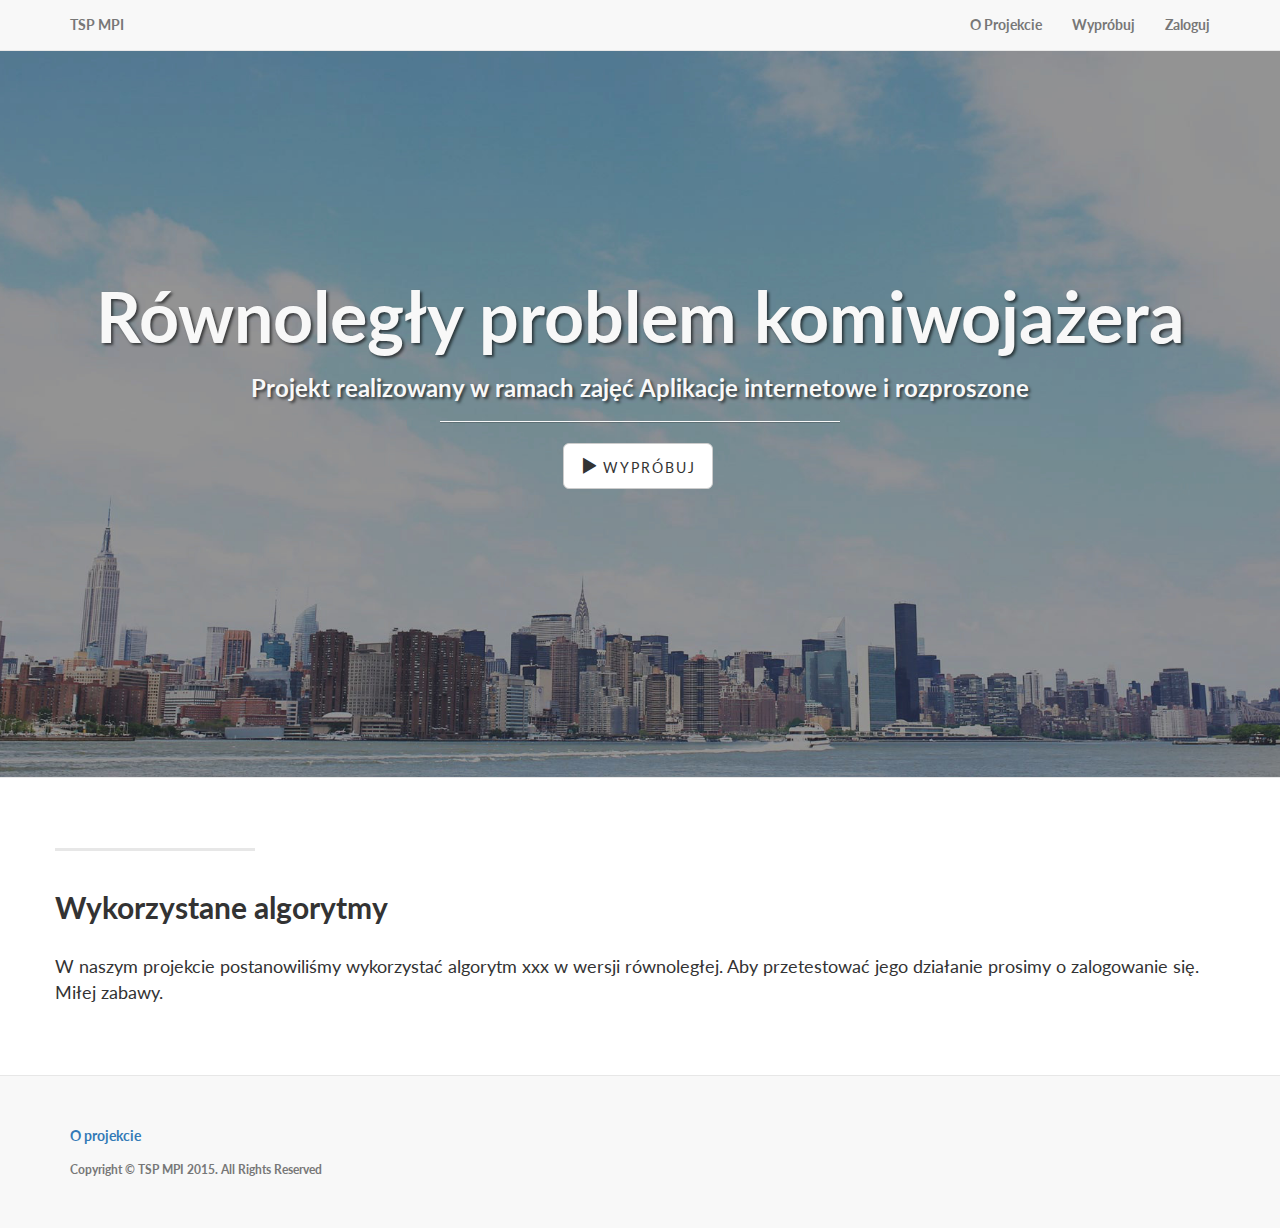
<file: FRONTEND/index.html>
<!DOCTYPE html>
<html lang="en">

<head>

    <meta charset="utf-8">
    <meta http-equiv="X-UA-Compatible" content="IE=edge">
    <meta name="viewport" content="width=device-width, initial-scale=1">
    <meta name="description" content="">
    <meta name="author" content="">

    <title>TSP MPI</title>

    <!-- Bootstrap Core CSS -->
    <link href="css/bootstrap.min.css" rel="stylesheet">

    <!-- Custom CSS -->
    <link href="css/landing-page.css" rel="stylesheet">

    <!-- Custom Fonts -->
    <link href="font-awesome/css/font-awesome.min.css" rel="stylesheet" type="text/css">
    <link href="http://fonts.googleapis.com/css?family=Lato:300,400,700,300italic,400italic,700italic" rel="stylesheet" type="text/css">

    <!-- HTML5 Shim and Respond.js IE8 support of HTML5 elements and media queries -->
    <!-- WARNING: Respond.js doesn't work if you view the page via file:// -->
    <!--[if lt IE 9]>
        <script src="https://oss.maxcdn.com/libs/html5shiv/3.7.0/html5shiv.js"></script>
        <script src="https://oss.maxcdn.com/libs/respond.js/1.4.2/respond.min.js"></script>
    <![endif]-->

</head>

<body>

    <!-- Modal -->
    <div class="modal fade" id="loginModal" tabindex="-1" role="dialog" aria-labelledby="myModalLabel" aria-hidden="true">
      <div class="modal-dialog">
        <div class="modal-content">
            <!--Modal content-->
            <div class="modal-header">
            <button type="button" class="close" data-dismiss="modal" aria-label="Close"><span aria-hidden="true">&times;</span></button>
            <h4 class="modal-title" id="loginLabel">Panel logowania</h4>
          </div>
          <div class="modal-body">
              <form class="form-signin">
                <label for="inputEmail" class="sr-only">Adres email</label>
                <input type="email" id="inputEmail" class="form-control" placeholder="Adres email" required autofocus>
                <label for="inputPassword" class="sr-only">Haslo</label>
                <input type="password" id="inputPassword" class="form-control" placeholder="Hasło" required>
                <div class="checkbox">
              <label>
                <input type="checkbox" value="remember-me"> Zapamiętaj
              </label>
                </div>
                <button class="btn btn-lg btn-primary btn-block" type="submit">Zaloguj</button>
            </form>
          </div>
          <div class="modal-footer">
                <button data-dismiss="modal" data-toggle="modal" data-target="#registerModal" class="btn btn-lg btn-danger btn-block" type="submit">Zarejestruj</button>
          </div>
        <!--END MODAL CONTENT-->
        </div>
      </div>
    </div>


    <div class="modal fade" id="registerModal" tabindex="-1" role="dialog" aria-labelledby="myModalLabel" aria-hidden="true">
      <div class="modal-dialog">
        <div class="modal-content">
            <!--Modal content-->
            <div class="modal-header">
            <button type="button" class="close" data-dismiss="modal" aria-label="Close"><span aria-hidden="true">&times;</span></button>
            <h4 class="modal-title" id="registerLabel">Rejestracja</h4>
          </div>
          <div class="modal-body">
              <form class="form-signin">
                <label for="inputEmail" class="sr-only">Adres email</label>
                <input type="email" id="inputEmail2" class="form-control" placeholder="Adres email" required autofocus>
                <label for="inputPassword" class="sr-only">Haslo</label>
                <input type="password" id="inputPassword1" class="form-control" placeholder="Hasło" required>
                <input type="password" id="inputPassword2" class="form-control" placeholder="Powtórz hasło" required>
            </form>
          </div>
            <div class="modal-footer">
                <button class="btn btn-lg btn-primary btn-block" type="submit">Zarejestruj</button>
            </div>
        <!--END MODAL CONTENT-->
        </div>
      </div>
    </div>



    <!-- Navigation -->
    <nav class="navbar navbar-default navbar-fixed-top topnav" role="navigation">
        <div class="container topnav">
            <!-- Brand and toggle get grouped for better mobile display -->
            <div class="navbar-header">
                <button type="button" class="navbar-toggle" data-toggle="collapse" data-target="#bs-example-navbar-collapse-1">
                    <span class="sr-only">Toggle navigation</span>
                    <span class="icon-bar"></span>
                    <span class="icon-bar"></span>
                    <span class="icon-bar"></span>
                </button>
                <a class="navbar-brand topnav" href="index.html">TSP MPI</a>
            </div>
            <!-- Collect the nav links, forms, and other content for toggling -->
            <div class="collapse navbar-collapse" id="bs-example-navbar-collapse-1">
                <ul class="nav navbar-nav navbar-right">
                    <li>
                        <a href="#about">O Projekcie</a>
                    </li>
                    <li>
                        <a href="tsp.html">Wypróbuj</a>
                    </li>
                    <li>
                        <a data-toggle="modal" href="#loginModal">Zaloguj</a>
                    </li>
                </ul>
            </div>
            <!-- /.navbar-collapse -->
        </div>
        <!-- /.container -->
    </nav>


    <!-- Header -->


    <div class="intro-header">
        <div class="container">

            <div class="row">
                <div class="col-lg-12">
                    <div class="intro-message">
                        <h1>Równoległy problem komiwojażera</h1>
                        <h3>Projekt realizowany w ramach zajęć Aplikacje internetowe i rozproszone</h3>
                        <hr class="intro-divider">
                        <ul class="list-inline intro-social-buttons">
                            <li>
                                <a href="tsp.html" class="btn btn-default btn-lg"><i class="glyphicon glyphicon-play"></i> <span class="network-name">Wypróbuj</span></a>
                            </li>
                        </ul>
                    </div>
                </div>
            </div>

        </div>
        <!-- /.container -->

    </div>
    <!-- /.intro-header -->

    <!-- Page Content -->

    <a  name="about"></a>
    <div class="content-section-b">

        <div class="container">

            <div class="row">
                    <hr class="section-heading-spacer">
                    <div class="clearfix"></div>
                    <h2 class="section-heading">Wykorzystane algorytmy</h2>
                    <p class="lead">W naszym projekcie postanowiliśmy wykorzystać algorytm xxx w wersji równoległej. Aby przetestować jego działanie prosimy o zalogowanie się. Miłej zabawy.</p>
                
            </div>

        </div>
        <!-- /.container -->

    </div>
    <!-- /.content-section-b -->

	
    <!-- Footer -->
    <footer>
        <div class="container">
            <div class="row">
                <div class="col-lg-12">
                    <ul class="list-inline">
                        <li>
                            <a href="#about">O projekcie</a>
                        </li>
                        <!--<li class="footer-menu-divider">&sdot;</li>-->

                    </ul>
                    <p class="copyright text-muted small">Copyright &copy; TSP MPI 2015. All Rights Reserved</p>
                </div>
            </div>
        </div>
    </footer>



    <!-- jQuery -->
    <script src="js/jquery.js"></script>

    <!-- Bootstrap Core JavaScript -->
    <script src="js/bootstrap.min.js"></script>
    <!--Custom js-->
    <script src="js/custom.js"></script>

</body>

</html>
</file>
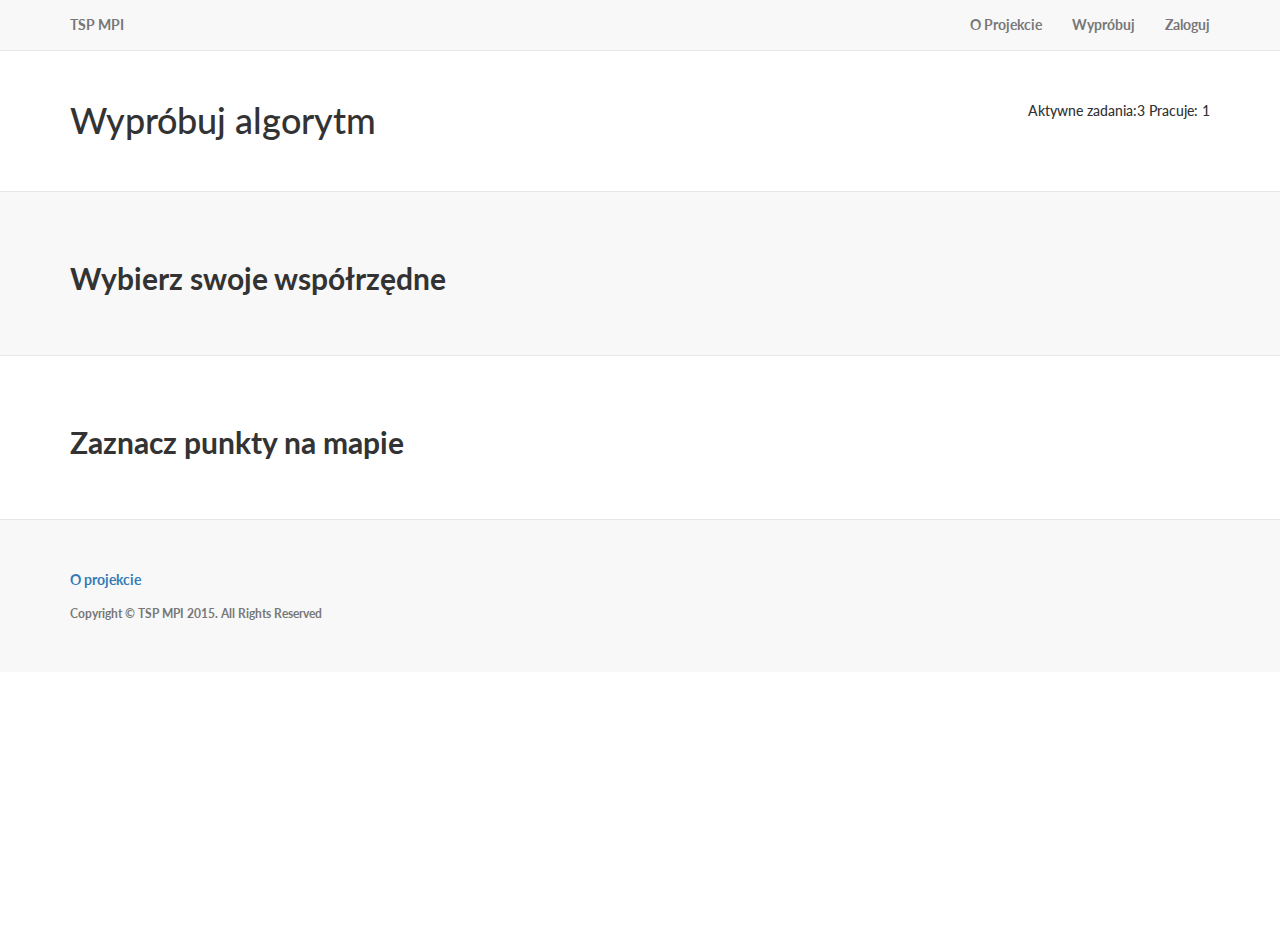
<file: FRONTEND/tsp.html>
<!DOCTYPE html>
<html lang="en">

<head>

    <meta charset="utf-8">
    <meta http-equiv="X-UA-Compatible" content="IE=edge">
    <meta name="viewport" content="width=device-width, initial-scale=1">
    <meta name="description" content="">
    <meta name="author" content="">

    <title>TSP MPI</title>

    <!-- Bootstrap Core CSS -->
    <link href="css/bootstrap.min.css" rel="stylesheet">

    <!-- Custom CSS -->
    <link href="css/landing-page.css" rel="stylesheet">

    <!-- Custom Fonts -->
    <link href="font-awesome/css/font-awesome.min.css" rel="stylesheet" type="text/css">
    <link href="http://fonts.googleapis.com/css?family=Lato:300,400,700,300italic,400italic,700italic" rel="stylesheet" type="text/css">

    <!-- HTML5 Shim and Respond.js IE8 support of HTML5 elements and media queries -->
    <!-- WARNING: Respond.js doesn't work if you view the page via file:// -->
    <!--[if lt IE 9]>
        <script src="https://oss.maxcdn.com/libs/html5shiv/3.7.0/html5shiv.js"></script>
        <script src="https://oss.maxcdn.com/libs/respond.js/1.4.2/respond.min.js"></script>
    <![endif]-->

</head>

<body>

    <!-- Modal -->
    <div class="modal fade" id="loginModal" tabindex="-1" role="dialog" aria-labelledby="myModalLabel" aria-hidden="true">
      <div class="modal-dialog">
        <div class="modal-content">
            <!--Modal content-->
            <div class="modal-header">
            <button type="button" class="close" data-dismiss="modal" aria-label="Close"><span aria-hidden="true">&times;</span></button>
            <h4 class="modal-title" id="loginLabel">Panel logowania</h4>
          </div>
          <div class="modal-body">
              <form class="form-signin">
                <label for="inputEmail" class="sr-only">Adres email</label>
                <input type="email" id="inputEmail" class="form-control" placeholder="Adres email" required autofocus>
                <label for="inputPassword" class="sr-only">Haslo</label>
                <input type="password" id="inputPassword" class="form-control" placeholder="Hasło" required>
                <div class="checkbox">
              <label>
                <input type="checkbox" value="remember-me"> Zapamiętaj
              </label>
                </div>
                <button class="btn btn-lg btn-primary btn-block" type="submit">Zaloguj</button>
            </form>
          </div>
          <div class="modal-footer">
                <button data-dismiss="modal" data-toggle="modal" data-target="#registerModal" class="btn btn-lg btn-danger btn-block" type="submit">Zarejestruj</button>
          </div>
        <!--END MODAL CONTENT-->
        </div>
      </div>
    </div>


    <div class="modal fade" id="registerModal" tabindex="-1" role="dialog" aria-labelledby="myModalLabel" aria-hidden="true">
      <div class="modal-dialog">
        <div class="modal-content">
            <!--Modal content-->
            <div class="modal-header">
            <button type="button" class="close" data-dismiss="modal" aria-label="Close"><span aria-hidden="true">&times;</span></button>
            <h4 class="modal-title" id="registerLabel">Rejestracja</h4>
          </div>
          <div class="modal-body">
              <form class="form-signin">
                <label for="inputEmail" class="sr-only">Adres email</label>
                <input type="email" id="inputEmail2" class="form-control" placeholder="Adres email" required autofocus>
                <label for="inputPassword" class="sr-only">Haslo</label>
                <input type="password" id="inputPassword1" class="form-control" placeholder="Hasło" required>
                <input type="password" id="inputPassword2" class="form-control" placeholder="Powtórz hasło" required>
            </form>
          </div>
            <div class="modal-footer">
                <button class="btn btn-lg btn-primary btn-block" type="submit">Zarejestruj</button>
            </div>
        <!--END MODAL CONTENT-->
        </div>
      </div>
    </div>



    <!-- Navigation -->
    <nav class="navbar navbar-default navbar-fixed-top topnav" role="navigation">
        <div class="container topnav">
            <!-- Brand and toggle get grouped for better mobile display -->
            <div class="navbar-header">
                <button type="button" class="navbar-toggle" data-toggle="collapse" data-target="#bs-example-navbar-collapse-1">
                    <span class="sr-only">Toggle navigation</span>
                    <span class="icon-bar"></span>
                    <span class="icon-bar"></span>
                    <span class="icon-bar"></span>
                </button>
                <a class="navbar-brand topnav" href="index.html">TSP MPI</a>
            </div>
            <!-- Collect the nav links, forms, and other content for toggling -->
            <div class="collapse navbar-collapse" id="bs-example-navbar-collapse-1">
                <ul class="nav navbar-nav navbar-right">
                    <li>
                        <a href="index.html">O Projekcie</a>
                    </li>
                    <li>
                        <a href="tsp.html">Wypróbuj</a>
                    </li>
                    <li>
                        <a data-toggle="modal" href="#loginModal">Zaloguj</a>
                    </li>
                </ul>
            </div>
            <!-- /.navbar-collapse -->
        </div>
        <!-- /.container -->
    </nav>


    <!-- Header -->



    <!-- Page Content -->

        <a  name=""></a>
    <div id="alg-top" class="content-section-b">

        <div class="container">
            <div class="pointer"><span class="h1">Wypróbuj algorytm</span><div class="right"><span class="h5">Aktywne zadania:3 Pracuje: 1</span></div></div>
                <div class="algorithm">
                    <h2 class="into-alg">Twoje zadania</h2>
                    <div id = "a-1-1 "class="algorithm-in">
                        <div class="row col-md-6">
                            <h3>Wybierz punkty z pliku tekstowego</h3>
                            <form action="" method="post" enctype="multipart/form-data">
                                <h5>Wybierz plik tekstowy</h5>
                                <p><input type="file" name="fileToUpload" id="fileToUpload1-1"></p>
                                <p><input type="submit" value="Rozpocznij algorytm" name="submit1-1"></p>
                            </form>
                        </div>
                        <div class="row col-md-6">
                            <h3>Zadanie 1</h3>
                            <ul>
                                <li>Najkrótsza droga : Czekam...</li>
                                <li>Zobacz najkrótszą drogę: Czekam...</li>
                            </ul>
                            <h4>Pasek postępu</h4>
                            <div class="progress">
                                <div class="progress-bar" id="ProgressBar1-1" role="progressbar" aria-valuenow="0"
                                    aria-valuemin="0" aria-valuemax="100" style="width:0%">
                                </div>
                            </div>
                        </div>
                    </div>
                    <div id = "a-1-2 "class="algorithm-in">
                        <div class="row col-md-6">
                            <h3>Wybierz punkty z pliku tekstowego</h3>
                            <form action="" method="post" enctype="multipart/form-data">
                                <h5>Wybierz plik tekstowy</h5>
                                <p><input type="file" name="fileToUpload" id="fileToUpload1-2"></p>
                                <p><input type="submit" value="Rozpocznij algorytm" name="submit1-2"></p>
                            </form>
                        </div>
                        <div class="row col-md-6">
                            <h3>Zadanie 2</h3>
                            <ul>
                                <li>Najkrótsza droga : Czekam...</li>
                                <li>Zobacz najkrótszą drogę: Czekam...</li>
                            </ul>
                            <h4>Pasek postępu</h4>
                            <div class="progress">
                                <div class="progress-bar" id="ProgressBar1-2" role="progressbar" aria-valuenow="0"
                                    aria-valuemin="0" aria-valuemax="100" style="width:0%">
                                </div>
                            </div>
                        </div>
                    </div>
                    <div id = "a-1-3 "class="algorithm-in">
                        <div class="row col-md-6">
                            <h3>Wybierz punkty z pliku tekstowego</h3>
                            <form action="" method="post" enctype="multipart/form-data">
                                <h5>Wybierz plik tekstowy</h5>
                                <p><input type="file" name="fileToUpload" id="fileToUpload1-3"></p>
                                <p><input type="submit" value="Rozpocznij algorytm" name="submit1-3"></p>
                            </form>
                        </div>
                        <div class="row col-md-6">
                            <h3>Zadanie 3</h3>
                            <ul>
                                <li>Najkrótsza droga : Czekam...</li>
                                <li>Zobacz najkrótszą drogę: Czekam...</li>
                            </ul>
                            <h4>Pasek postępu</h4>
                            <div class="progress">
                                <div class="progress-bar" id="ProgressBar1-3" role="progressbar" aria-valuenow="0"
                                    aria-valuemin="0" aria-valuemax="100" style="width:0%">
                                </div>
                            </div>
                        </div>
                    </div>
                    <button type="button" class="btn btn-default next-task">Nowe zadanie</button>
                </div>
            </div>
        </div>
        <!-- /.container -->

    </div>
    <!-- /.content-section-b -->

    <a  name=""></a>
    <div class="content-section-a">

        <div class="container">

            <h2 class="pointer">Wybierz swoje współrzędne </h2>
            <div class="algorithm">
                <div class="row col-md-6">
                    <div class="progress">
                        <div class="progress-bar" id="getProgressBar" role="progressbar" aria-valuenow="1"
                            aria-valuemin="0" aria-valuemax="100" style="width:1%">

                        </div>
                    </div>
                </div>
            </div>
        </div>
        <!-- /.container -->

    </div>
    <!-- /.content-section-a -->

            <a  name=""></a>
    <div class="content-section-b">

        <div class="container">
            <h2 class="pointer">Zaznacz punkty na mapie </h2>
            <div class="algorithm">
                <div class="row col-md-6">
                    <div class="progress">
                        <div class="progress-bar" id="checkProgressBar" role="progressbar" aria-valuenow="1"
                            aria-valuemin="0" aria-valuemax="100" style="width:1%">

                        </div>
                    </div>
                </div>
            </div>
        </div>
        <!-- /.container -->

    </div>
    <!-- /.content-section-b -->

	
    <!-- Footer -->
    <footer>
        <div class="container">
            <div class="row">
                <div class="col-lg-12">
                    <ul class="list-inline">
                        <li>
                            <a href="index.html">O projekcie</a>
                        </li>
                        <!--<li class="footer-menu-divider">&sdot;</li>-->

                    </ul>
                    <p class="copyright text-muted small">Copyright &copy; TSP MPI 2015. All Rights Reserved</p>
                </div>
            </div>
        </div>
    </footer>



    <!-- jQuery -->
    <script src="js/jquery.js"></script>

    <!-- Bootstrap Core JavaScript -->
    <script src="js/bootstrap.min.js"></script>
    <!--Custom js-->
    <script src="js/custom.js"></script>

    <!--Progres bas-->
    <script type="text/javascript" src="js/bootstrap-progressbar.js"></script>



</body>

</html>
</file>
<file: FRONTEND/css/landing-page.css>
/*!
 * Start Bootstrap - Landing Page Bootstrap Theme (http://startbootstrap.com)
 * Code licensed under the Apache License v2.0.
 * For details, see http://www.apache.org/licenses/LICENSE-2.0.
 */

body,
html {
    width: 100%;
    height: 100%;
}

body,
h1,
h2,
h3,
h4,
h5,
h6 {
    font-family: "Lato","Helvetica Neue",Helvetica,Arial,sans-serif;
    font-weight: 700;
}
.left{
    float: left;
}
.right{
    float: right;
}

span .h1{
    font-size: 24px;
}
span .h5{
    font-size: 10px;
}

.pointer {
    cursor: pointer;
    cursor: hand;
}

.algorithm{
    margin-top: 10px;
}

#alg-top{
    margin-top: 50px;
}

.into-alg{
    padding-top: 10px;
    padding-bottom: 10px;
    text-align: center;
}

.topnav {
    font-size: 14px; 
}

.lead {
    font-size: 18px;
    font-weight: 400;
}

.intro-header {
    padding-top: 50px;
    padding-bottom: 50px;
    text-align: center;
    color: #f8f8f8;
    background: url(../img/intro-bg.jpg) no-repeat center center;
    background-size: cover;
}

.intro-message {
    position: relative;
    padding-top: 20%;
    padding-bottom: 20%;
}

.intro-message > h1 {
    margin: 0;
    text-shadow: 2px 2px 3px rgba(0,0,0,0.6);
    font-size: 5em;
}

.intro-divider {
    width: 400px;
    border-top: 1px solid #f8f8f8;
    border-bottom: 1px solid rgba(0,0,0,0.2);
}

.intro-message > h3 {
    text-shadow: 2px 2px 3px rgba(0,0,0,0.6);
}

@media(max-width:767px) {
    .intro-message {
        padding-bottom: 15%;
    }

    .intro-message > h1 {
        font-size: 3em;
    }

    ul.intro-social-buttons > li {
        display: block;
        margin-bottom: 20px;
        padding: 0;
    }

    ul.intro-social-buttons > li:last-child {
        margin-bottom: 0;
    }

    .intro-divider {
        width: 100%;
    }
}

.network-name {
    text-transform: uppercase;
    font-size: 14px;
    font-weight: 400;
    letter-spacing: 2px;
}

.content-section-a {
    padding: 50px 0;
    background-color: #f8f8f8;
}

.content-section-b {
    padding: 50px 0;
    border-top: 1px solid #e7e7e7;
    border-bottom: 1px solid #e7e7e7;
}

.section-heading {
    margin-bottom: 30px;
}

.section-heading-spacer {
    float: left;
    width: 200px;
    border-top: 3px solid #e7e7e7;
}

.banner {
    padding: 100px 0;
    color: #f8f8f8;
    background: url(../img/banner-bg.jpg) no-repeat center center;
    background-size: cover;
}

.banner h2 {
    margin: 0;
    text-shadow: 2px 2px 3px rgba(0,0,0,0.6);
    font-size: 3em;
}

.banner ul {
    margin-bottom: 0;
}

.banner-social-buttons {
    float: right;
    margin-top: 0;
}

@media(max-width:1199px) {
    ul.banner-social-buttons {
        float: left;
        margin-top: 15px;
    }
}

@media(max-width:767px) {
    .banner h2 {
        margin: 0;
        text-shadow: 2px 2px 3px rgba(0,0,0,0.6);
        font-size: 3em;
    }

    ul.banner-social-buttons > li {
        display: block;
        margin-bottom: 20px;
        padding: 0;
    }

    ul.banner-social-buttons > li:last-child {
        margin-bottom: 0;
    }
}

footer {
    padding: 50px 0;
    background-color: #f8f8f8;
}

p.copyright {
    margin: 15px 0 0;
}
</file>
